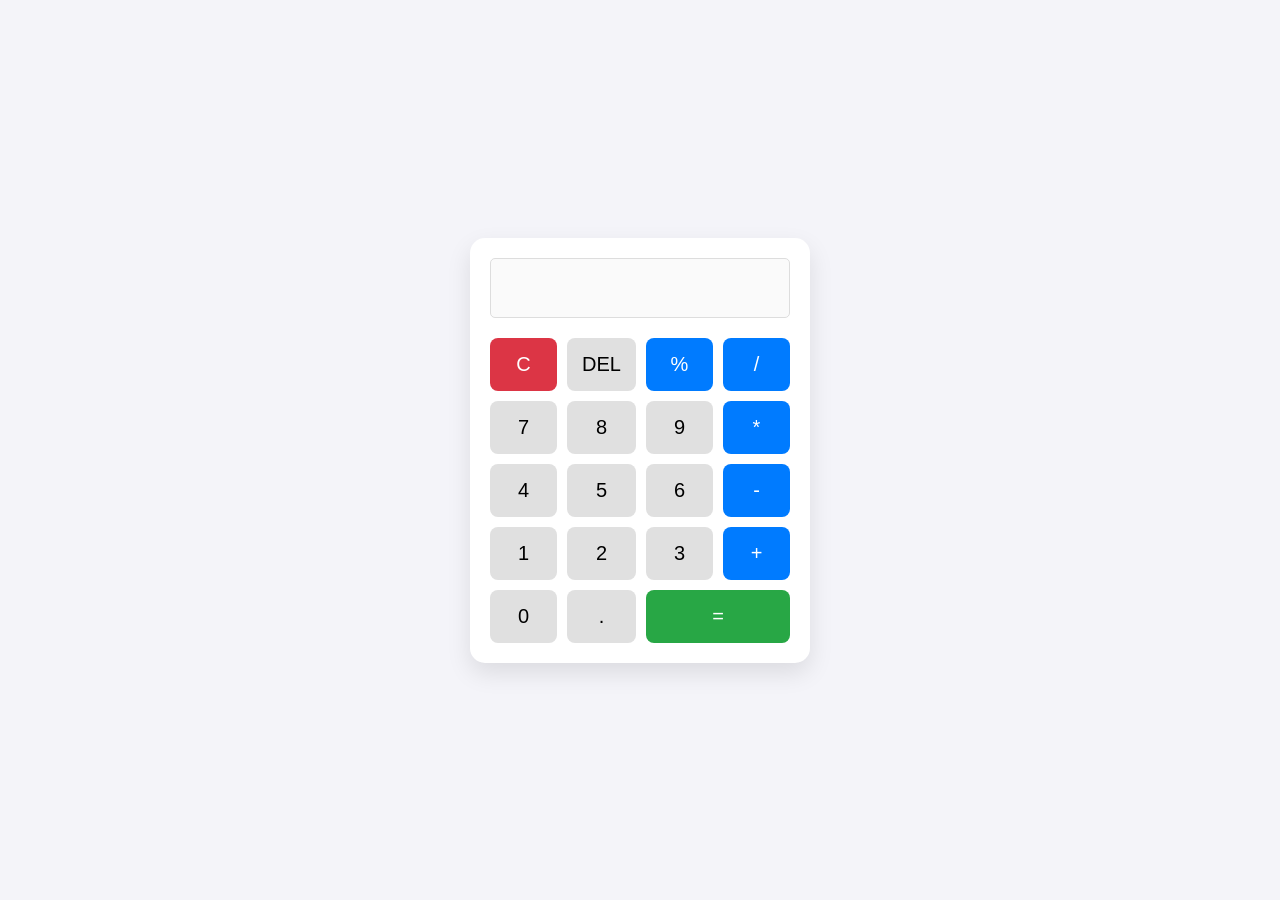
<file: Calculadora/index.html>
<!DOCTYPE html>
<html lang="es">
<head>
    <meta charset="UTF-8">
    <meta name="viewport" content="width=device-width, initial-scale=1.0">
    <title>Calculadora Simple</title>
    <link rel="stylesheet" href="style.css">
    <script src="script.js"></script>
</head>
<body>

<div class="calculadora">
    <input type="text" id="pantalla" readonly>
    <div class="botones">
        <button class="limpiar" onclick="limpiarPantalla()">C</button>
        <button onclick="borrarUltimo()">DEL</button>
        <button onclick="agregar('%')" class="operador">%</button>
        <button onclick="agregar('/')" class="operador">/</button>
        
        <button onclick="agregar('7')">7</button>
        <button onclick="agregar('8')">8</button>
        <button onclick="agregar('9')">9</button>
        <button onclick="agregar('*')" class="operador">*</button>
        
        <button onclick="agregar('4')">4</button>
        <button onclick="agregar('5')">5</button>
        <button onclick="agregar('6')">6</button>
        <button onclick="agregar('-')" class="operador">-</button>
        
        <button onclick="agregar('1')">1</button>
        <button onclick="agregar('2')">2</button>
        <button onclick="agregar('3')">3</button>
        <button onclick="agregar('+')" class="operador">+</button>
        
        <button onclick="agregar('0')">0</button>
        <button onclick="agregar('.')">.</button>
        <button onclick="calcular()" class="igual">=</button>
    </div>
</div>

</body>
</html>
</file>
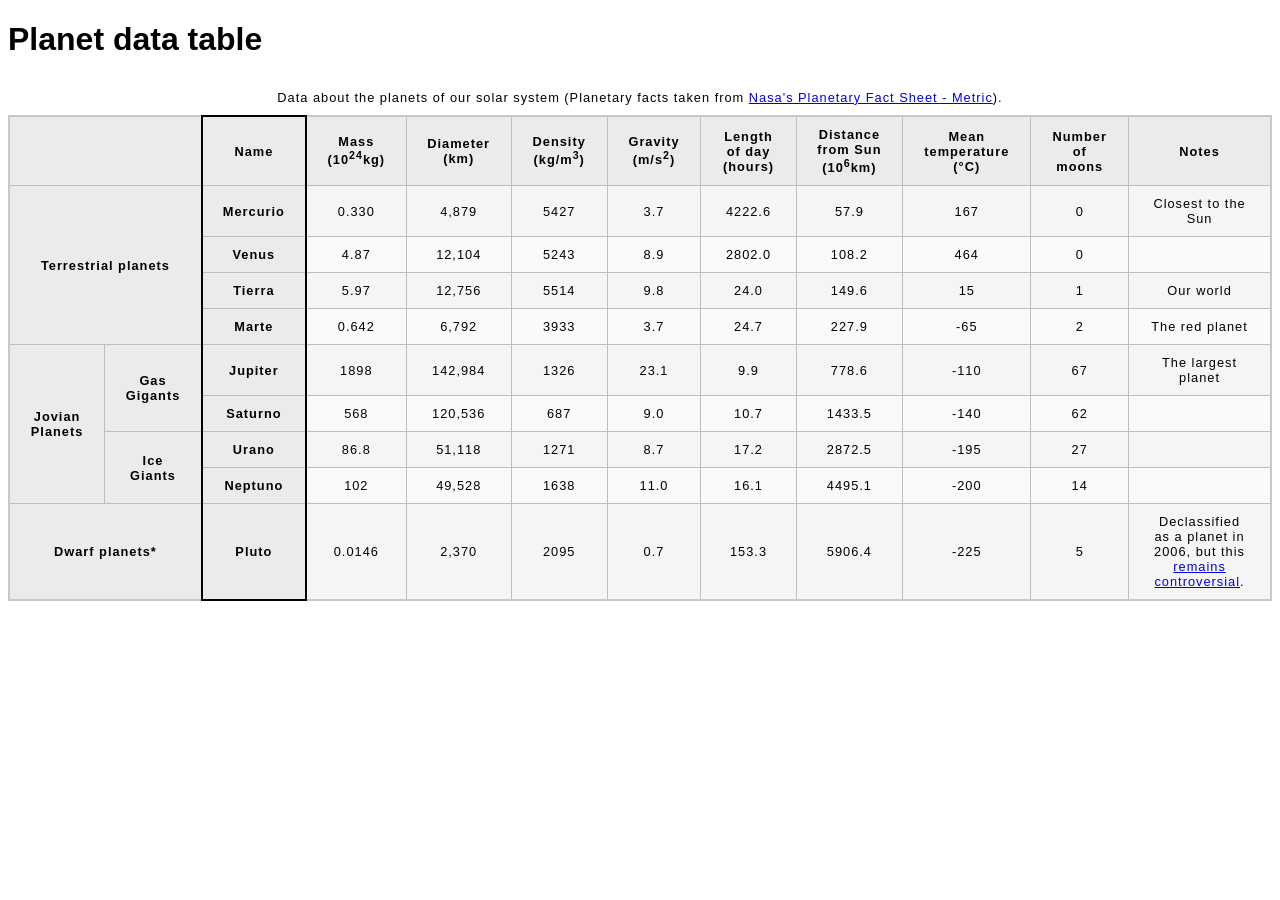
<file: Ejercicios/Tablas/planet-data-table/index.html>
<!doctype html>
<html lang="en-US">
<head>
    <meta charset="utf-8" />
    <meta name="viewport" content="width=device-width" />
    <title>Planet data table</title>
    <link href="style.css" rel="stylesheet" type="text/css" />
</head>
<body>
    <h1>Planet data table</h1>
    <table>
        <colgroup>
                <col>
                <col>
                <col class="column-border">
            </colgroup>
        <thead>
            <th colspan="2"></th>
            <th>Name</th>
            <th>Mass (10<sup>24</sup>kg)</th>
            <th>Diameter (km)</th>
            <th>Density (kg/m<sup>3</sup>)</th>
            <th>Gravity (m/s<sup>2</sup>)</th>
            <th>Length of day (hours)</th>
            <th>Distance from Sun (10<sup>6</sup>km)</th>
            <th>Mean temperature (°C)</th>
            <th>Number of moons</th>
            <th>Notes</th>
        </thead>
        <tbody>
            <tr>
                <th rowspan="4" colspan="2">Terrestrial planets</th>
                <th>Mercurio</th>
                <td>0.330</td>
                <td>4,879</td>
                <td>5427</td>
                <td>3.7</td>
                <td>4222.6</td>
                <td>57.9</td>
                <td>167</td>
                <td>0</td>
                <td>Closest to the Sun</td>
            </tr>
            <tr>
                <th>Venus</th>
                <td>4.87</td>
                <td>12,104</td>
                <td>5243</td>
                <td>8.9</td>
                <td>2802.0</td>
                <td>108.2</td>
                <td>464</td>
                <td>0</td>
                <td></td>
            </tr>
            <tr>
                <th>Tierra</th>
                <td>5.97</td>
                <td>12,756</td>
                <td>5514</td>
                <td>9.8</td>
                <td>24.0</td>
                <td>149.6</td>
                <td>15</td>
                <td>1</td>
                <td>Our world</td>
            </tr>
            <tr>
                <th>Marte</th>
                <td>0.642</td>
                <td>6,792</td>
                <td>3933</td>
                <td>3.7</td>
                <td>24.7</td>
                <td>227.9</td>
                <td>-65</td>
                <td>2</td>
                <td>The red planet</td>
            </tr>
            <tr>
                <th rowspan="4">Jovian Planets</th>
                <th rowspan="2">Gas Gigants</th>
                <th>Jupiter</th>
                <td>1898</td>
                <td>142,984</td>
                <td>1326</td>
                <td>23.1</td>
                <td>9.9</td>
                <td>778.6</td>
                <td>-110</td>
                <td>67</td>
                <td>The largest planet</td>
            </tr>
            <tr>
                <th>Saturno</th>
                <td>568</td>
                <td>120,536</td>
                <td>687</td>
                <td>9.0</td>
                <td>10.7</td>
                <td>1433.5</td>
                <td>-140</td>
                <td>62</td>
                <td></td>
            </tr>
            <tr>
                <th rowspan="2">Ice Giants</th>
                <th>Urano</th>
                <td>86.8</td>
                <td>51,118</td>
                <td>1271</td>
                <td>8.7</td>
                <td>17.2</td>
                <td>2872.5</td>
                <td>-195</td>
                <td>27</td>
                <td></td>
            </tr>
            <tr>
                <th>Neptuno</th>
                <td>102</td>
                <td>49,528</td>
                <td>1638</td>
                <td>11.0</td>
                <td>16.1</td>
                <td>4495.1</td>
                <td>-200</td>
                <td>14</td>
                <td></td>
            </tr>
            <tr>
                <th colspan="2">Dwarf planets*</th>
                <th>Pluto</th>
                <td>0.0146</td>
                <td>2,370</td>
                <td>2095</td>
                <td>0.7</td>
                <td>153.3</td>
                <td>5906.4</td>
                <td>-225</td>
                <td>5</td>
                <td>Declassified as a planet in 2006, but this <a href="http://www.usatoday.com/story/tech/2014/10/02/pluto-planet-solar-system/16578959/">remains controversial</a>.</td>
            </tr>
        </tbody>
        <caption>Data about the planets of our solar system (Planetary facts taken from <a href="http://nssdc.gsfc.nasa.gov/planetary/factsheet/">Nasa's Planetary Fact Sheet - Metric</a>).</caption>
    </table>
</body>
</html>
</file>
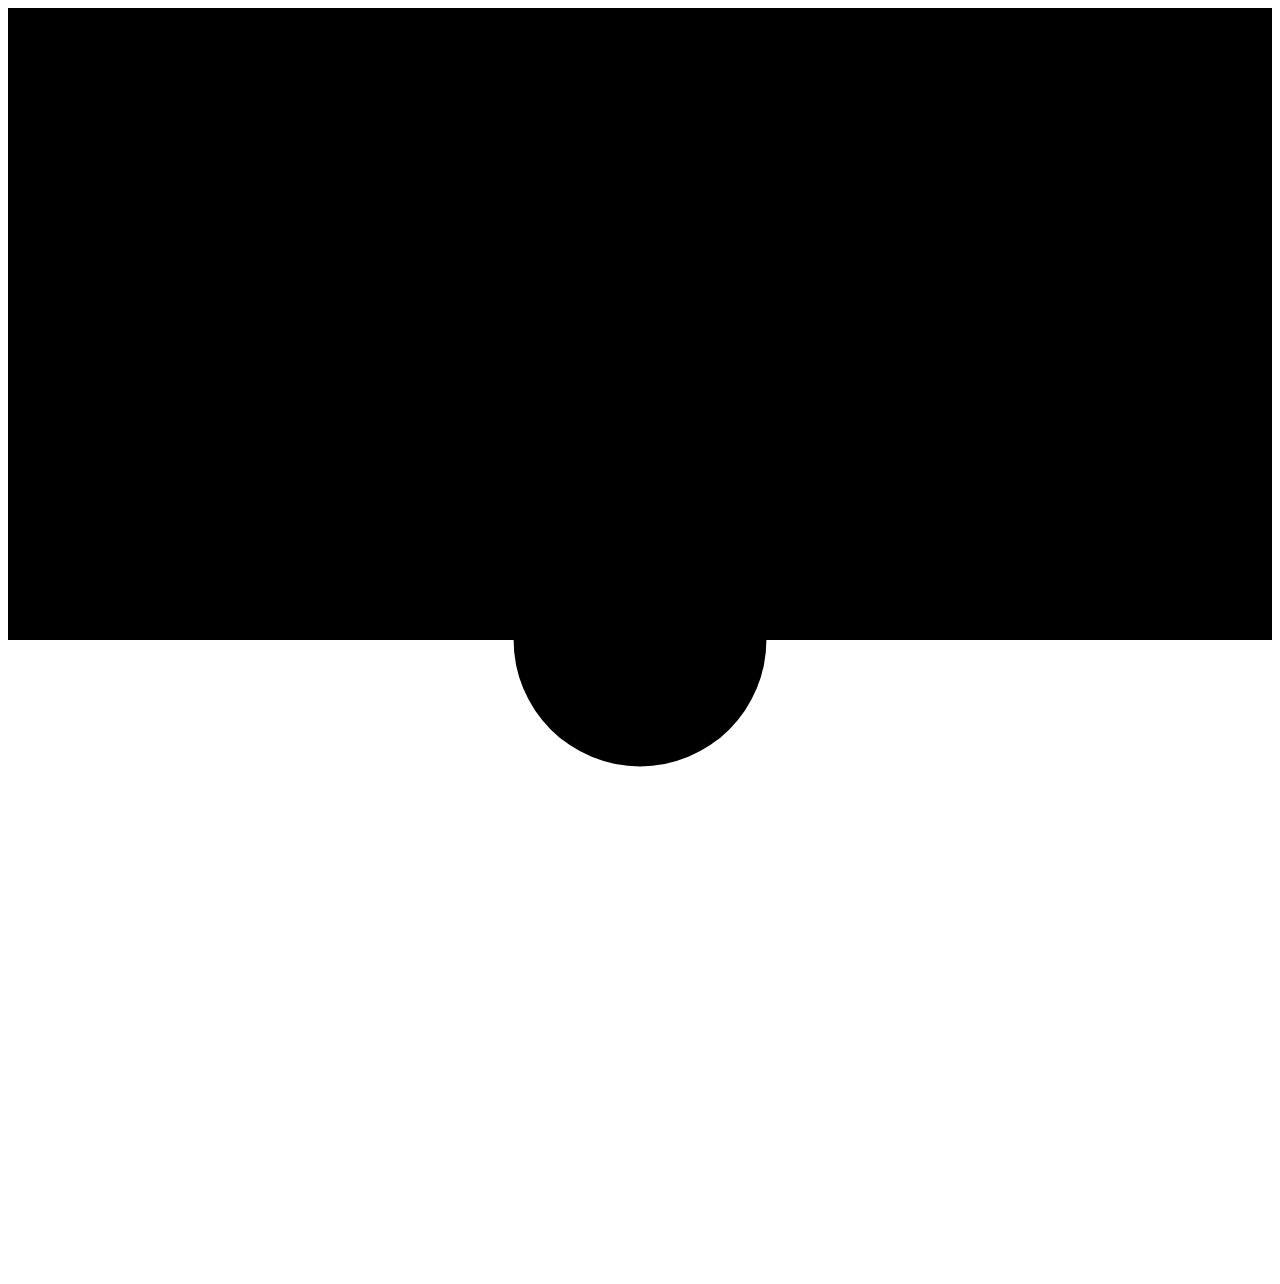
<file: Ejercicios/Pruebas/emmet.html>
<!DOCTYPE html>
<html lang="en">
<head>
    <meta charset="UTF-8">
    <meta name="viewport" content="width=device-width, initial-scale=1.0">
    <title>Document</title>
</head>
<body>
    <svg xmlns="http://www.w3.org/2000/svg" viewBox="0 0 100 100">
    <rect x=0 y=0 width=100 height=50 />
    <circle class="svg-circle" cx="50" cy="50" r="10"/>
</svg>
</body>
</html>
</file>
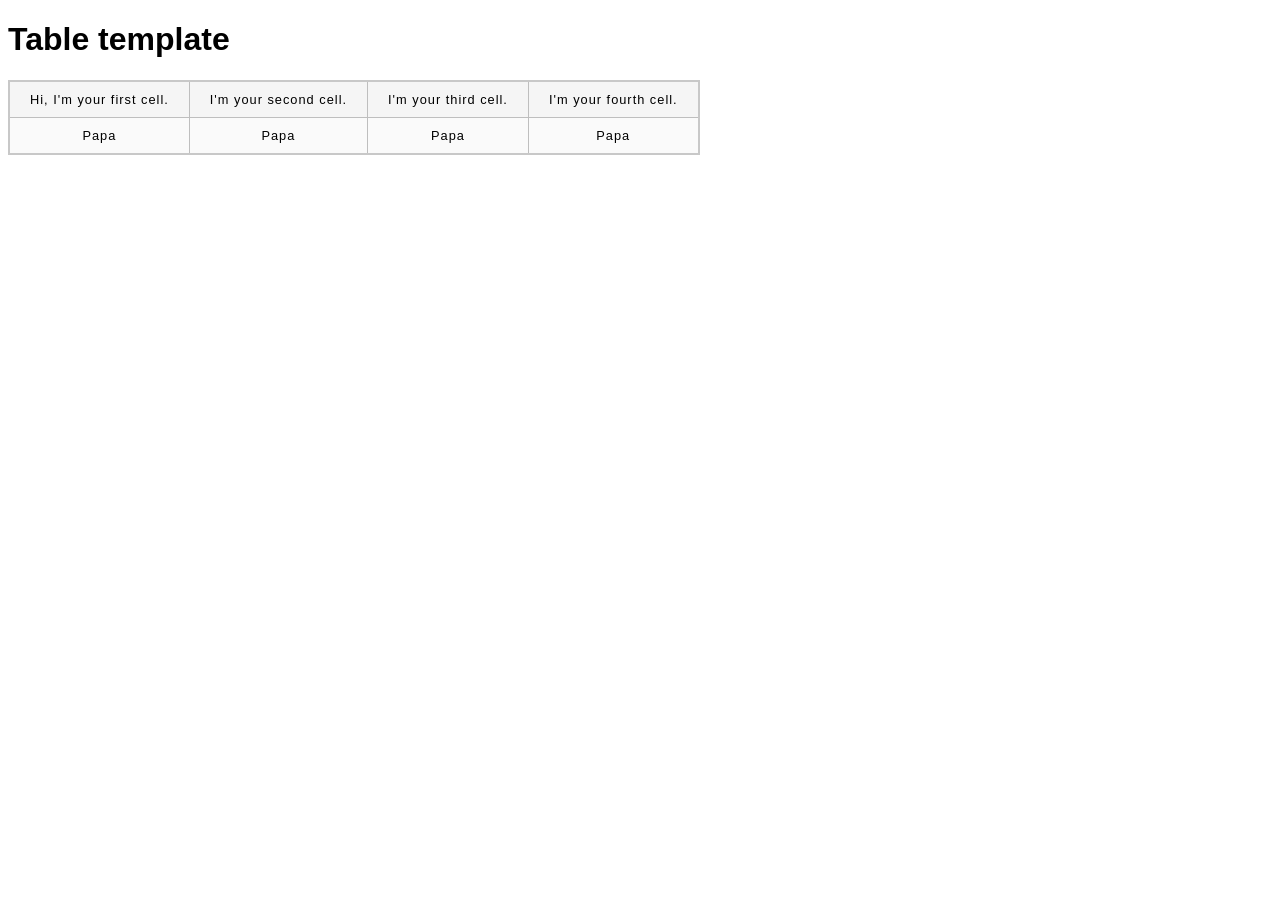
<file: Ejercicios/Tablas/blank-template.html>
<!DOCTYPE html>
<html lang="en-US">
  <head>
    <meta charset="utf-8">
    <meta name="viewport" content="width=device-width">
    <title>Table template</title>
    <link href="minimal-table.css" rel="stylesheet" type="text/css">
  </head>
  <body>
    <h1>Table template</h1>
    <table>
      <tr>
        <td>Hi, I'm your first cell.</td>
        <td>I'm your second cell.</td>
        <td>I'm your third cell.</td>
        <td>I'm your fourth cell.</td>
      </tr>
      <tr>
        <td>Papa</td>
        <td>Papa</td>
        <td>Papa</td>
        <td>Papa</td>
      </tr>
    </table>

  </body>
</html>
</file>
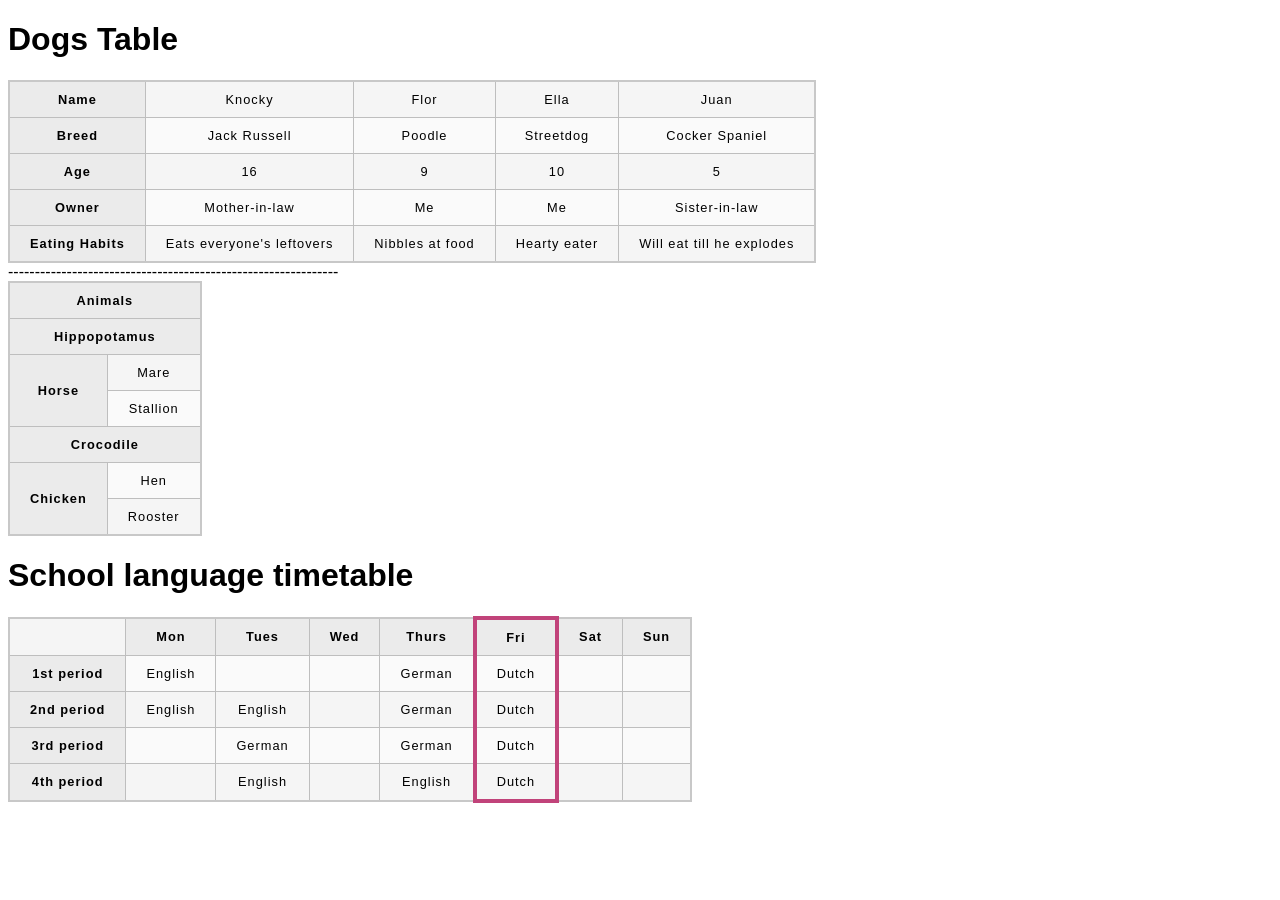
<file: Ejercicios/Tablas/dogs-table.html>
<!DOCTYPE html>
<html lang="en-US">
  <head>
    <meta charset="utf-8">
    <meta name="viewport" content="width=device-width">
    <title>Dogs table</title>
    <link href="minimal-table.css" rel="stylesheet" type="text/css">
  </head>
  <body>
    <h1>Dogs Table</h1>

    <table>
      <tr>
        <th>Name</th>
        <td>Knocky</td>
        <td>Flor</td>
        <td>Ella</td>
        <td>Juan</td>
      </tr>
      <tr>
        <th>Breed</th>
        <td>Jack Russell</td>
        <td>Poodle</td>
        <td>Streetdog</td>
        <td>Cocker Spaniel</td>
      </tr>
      <tr>
        <th>Age</th>
        <td>16</td>
        <td>9</td>
        <td>10</td>
        <td>5</td>
      </tr>
      <tr>
        <th>Owner</th>
        <td>Mother-in-law</td>
        <td>Me</td>
        <td>Me</td>
        <td>Sister-in-law</td>
      </tr>
      <tr>
        <th>Eating Habits</th>
        <td>Eats everyone's leftovers</td>
        <td>Nibbles at food</td>
        <td>Hearty eater</td>
        <td>Will eat till he explodes</td>
      </tr>
    </table>
<div>--------------------------------------------------------------</div>
<table>
  <tr>
    <th colspan="2">Animals</th>
  </tr>
  <tr>
    <th colspan="2">Hippopotamus</th>
  </tr>
  <tr>
    <th rowspan="2">Horse</th>
    <td>Mare</td>
  </tr>
  <tr>
    <td>Stallion</td>
  </tr>
  <tr>
    <th colspan="2">Crocodile</th>
  </tr>
  <tr>
    <th rowspan="2">Chicken</th>
    <td>Hen</td>
  </tr>
  <tr>
    <td>Rooster</td>
  </tr>
</table>
<div></div>
<div></div>
<h1>School language timetable</h1>

<table>
  <colgroup>
    <col span="2" />
    <col class="column-background" />
    <col class="column-fixed-width" />
    <col class="column-background" />
    <col class="column-background-border" />
    <col span="2" class="column-fixed-width" />
  </colgroup>
  <tr>
    <td>&nbsp;</td>
    <th>Mon</th>
    <th>Tues</th>
    <th>Wed</th>
    <th>Thurs</th>
    <th>Fri</th>
    <th>Sat</th>
    <th>Sun</th>
  </tr>
  <tr>
    <th>1st period</th>
    <td>English</td>
    <td>&nbsp;</td>
    <td>&nbsp;</td>
    <td>German</td>
    <td>Dutch</td>
    <td>&nbsp;</td>
    <td>&nbsp;</td>
  </tr>
  <tr>
    <th>2nd period</th>
    <td>English</td>
    <td>English</td>
    <td>&nbsp;</td>
    <td>German</td>
    <td>Dutch</td>
    <td>&nbsp;</td>
    <td>&nbsp;</td>
  </tr>
  <tr>
    <th>3rd period</th>
    <td>&nbsp;</td>
    <td>German</td>
    <td>&nbsp;</td>
    <td>German</td>
    <td>Dutch</td>
    <td>&nbsp;</td>
    <td>&nbsp;</td>
  </tr>
  <tr>
    <th>4th period</th>
    <td>&nbsp;</td>
    <td>English</td>
    <td>&nbsp;</td>
    <td>English</td>
    <td>Dutch</td>
    <td>&nbsp;</td>
    <td>&nbsp;</td>
  </tr>
</table>

  </body>
</html>
</file>
<file: Calculadora/style.css>
body {
            font-family: 'Segoe UI', Tahoma, Geneva, Verdana, sans-serif;
            display: flex;
            justify-content: center;
            align-items: center;
            height: 100vh;
            background-color: #f4f4f9;
            margin: 0;
        }
        .calculadora {
            background-color: #ffffff;
            padding: 20px;
            border-radius: 15px;
            box-shadow: 0 10px 25px rgba(0,0,0,0.1);
            width: 300px;
        }
        #pantalla {
            width: 100%;
            height: 60px;
            font-size: 32px;
            text-align: right;
            margin-bottom: 20px;
            padding: 10px;
            box-sizing: border-box;
            border: 1px solid #ddd;
            border-radius: 5px;
            background-color: #fafafa;
            color: #333;
        }
        .botones {
            display: grid;
            grid-template-columns: repeat(4, 1fr);
            gap: 10px;
        }
        button {
            padding: 15px;
            font-size: 20px;
            border: none;
            background-color: #e0e0e0;
            cursor: pointer;
            border-radius: 8px;
            transition: background-color 0.2s;
        }
        button:hover {
            background-color: #d0d0d0;
        }
        button:active {
            background-color: #c0c0c0;
        }
        button.operador {
            background-color: #007bff;
            color: white;
        }
        button.operador:hover {
            background-color: #0056b3;
        }
        button.igual {
            background-color: #28a745;
            color: white;
            grid-column: span 2;
        }
        button.igual:hover {
            background-color: #218838;
        }
        button.limpiar {
            background-color: #dc3545;
            color: white;
        }
        button.limpiar:hover {
            background-color: #c82333;
        }
</file>
<file: Ejercicios/Tablas/planet-data-table/style.css>
html {
  font-family: sans-serif;
}

table {
  border-collapse: collapse;
  border: 2px solid rgb(200 200 200);
  letter-spacing: 1px;
  font-size: 0.8rem;
}

td,
th {
  border: 1px solid rgb(190 190 190);
  padding: 10px 20px;
}

th {
  background-color: rgb(235 235 235);
}

td {
  text-align: center;
}

tr:nth-child(even) td {
  background-color: rgb(250 250 250);
}

tr:nth-child(odd) td {
  background-color: rgb(245 245 245);
}

caption {
  padding: 10px;
}

.column-border {
  border: 2px solid black;
}
</file>
<file: Ejercicios/Tablas/minimal-table.css>
html {
  font-family: sans-serif;
}

table {
  border-collapse: collapse;
  border: 2px solid rgb(200,200,200);
  letter-spacing: 1px;
  font-size: 0.8rem;
}

td, th {
  border: 1px solid rgb(190,190,190);
  padding: 10px 20px;
}

th {
  background-color: rgb(235,235,235);
}

td {
  text-align: center;
}

tr:nth-child(even) td {
  background-color: rgb(250,250,250);
}

tr:nth-child(odd) td {
  background-color: rgb(245,245,245);
}

caption {
  padding: 10px;
}
.column-background {
  background-color: #97db9a;
}

.column-fixed-width {
  width: 40px;
}

.column-background-border {
  background-color: #dcc48e;
  border: 4px solid #c1437a;
}
</file>
